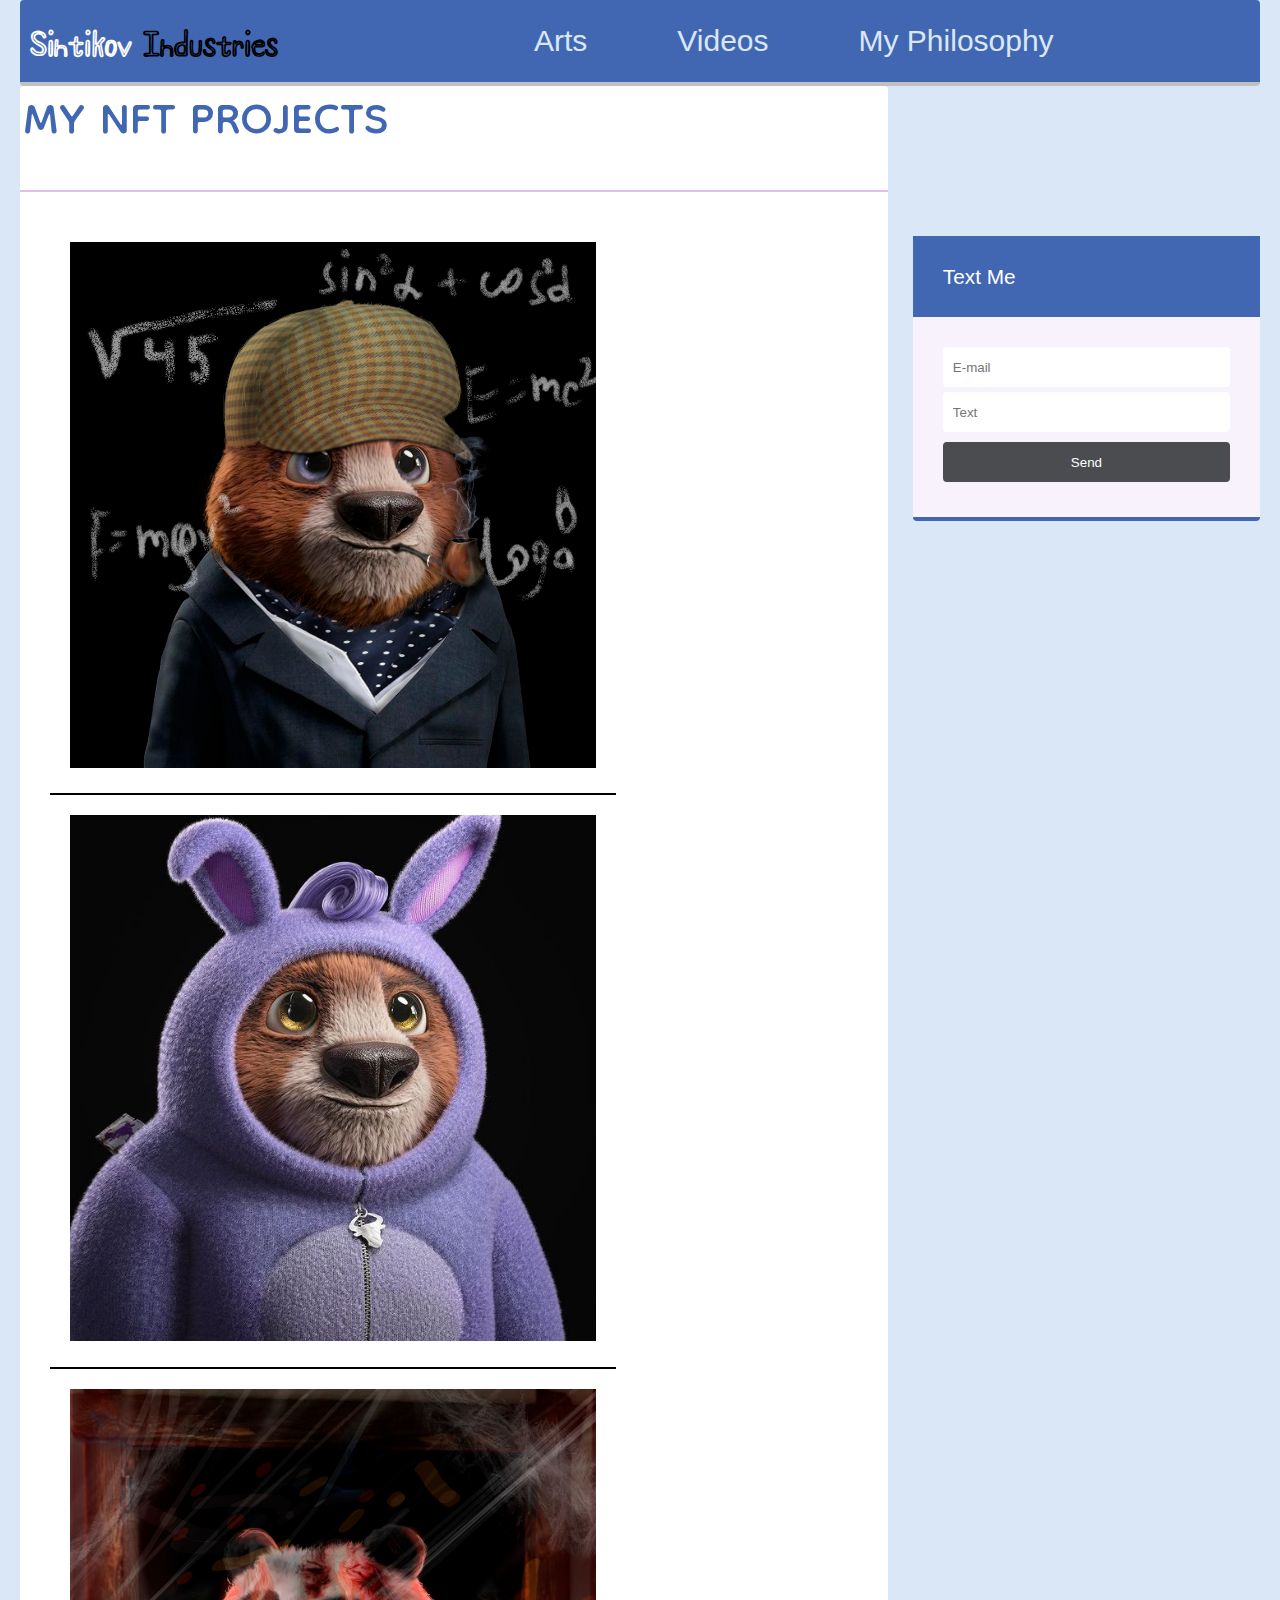
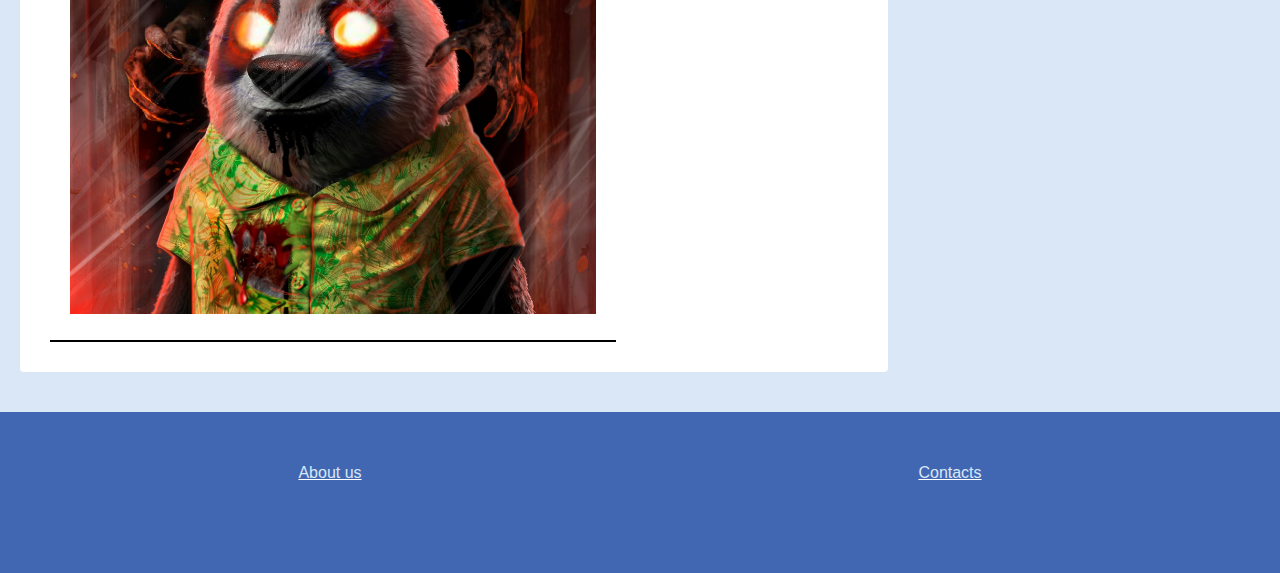
<file: index.html>
<!DOCTYPE html>
<html lang="en">
<head>
  <meta charset="UTF-8">
  <meta http-equiv="X-UA-Compatible" content="IE=edge">
  <meta name="viewport" content="width=device-width, initial-scale=1.0">
  <title>Professional editor</title>
  <link rel="stylesheet" href="css/style.css">
  <link rel="icon" type="image/x-icon" href="css/bootstrap/favicon.ico">
</head>
<body>
  <header>
    <div class="container">
      <nav>
        <div class="logo"><b>Sintikov</b><span><b>Industries</b></span></div>
        <ul class="menu">
          <a href="index.html" class="menu__li">
            <li>Arts</li>
          </a><a href="video.html" class="menu__li">
            <li>Videos</li>
          </a><a href="css/bootstrap/bootst.html" class="menu__li">
            <li>My Philosophy</li>
          </a>
        </ul>
      </nav>
    </div>
  </header>




  <div class="all">
    <div class="container">
      <main>
        <div class="promo">
          <div class="title">My NFT Projects</div>

        </div>
        <div class="articles">
          <article>
            <img class="imge" src="img/nft1.jpg" alt="Изображение" title="Изображение">
          </article>
          <article>
            <img class="imge" src="img/НФТ.jpg" alt="Изображение" title="Изображение">
          </article>
          <article>
            <img class="imge" src="img/зомби.jpg" alt="Изображение" title="Изображение">
          </article>
        </div>
      </main>


      <aside>
        <div class="aside">
          <div class="aside-title">Text Me</div>
          <div class="aside-content">
            <div class="register">
              <form class="register" action="" method="POST">
                <input class="input" name="email "type="email" placeholder="E-mail">
                <input class="input1" name="Text" type="Text" placeholder="Text">
                <input class="btn" type="submit" value="Send">
              </form>

            </div>
          </div>
        </div>

    </aside>
    </div>
  </div>


  <footer>
    <div class="container">
      <ul class="footer-menu">
        <li class="footer-menu__li"><a href="#">About us</a></li>
        <li class="footer-menu__li"><a href="#">Contacts</a></li>
      </ul>
    </div>
  </footer>

</body>
</html>
</file>
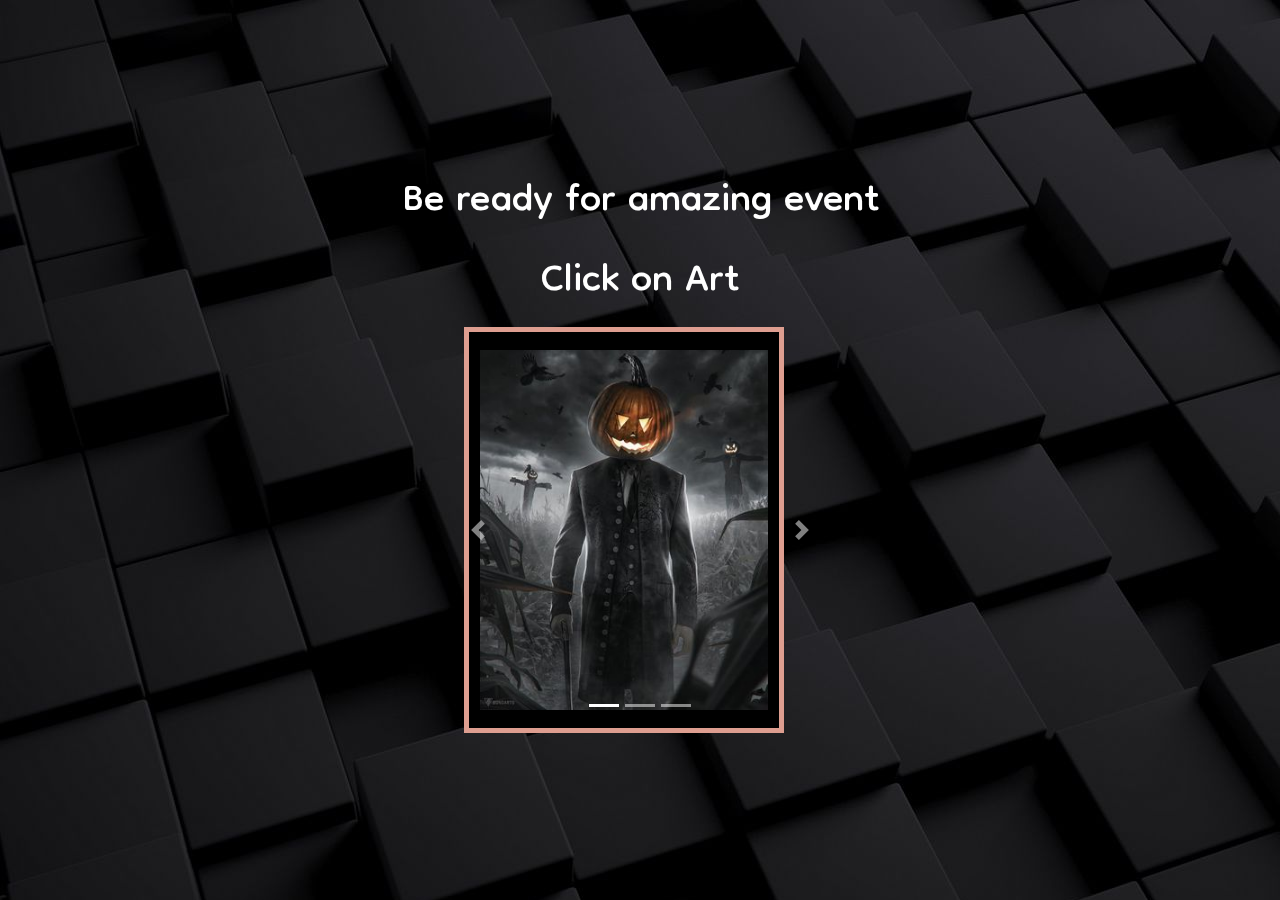
<file: homepage.html>
<!DOCTYPE html>
<html>
<head>
	<title>Home Page</title>
	<link rel="stylesheet" href="https://maxcdn.bootstrapcdn.com/bootstrap/4.0.0/css/bootstrap.min.css" >
	<link rel="stylesheet" href="https://cdnjs.cloudflare.com/ajax/libs/font-awesome/5.13.1/css/all.min.css" />
	<link rel="stylesheet" type="text/css" href="style.css">
  <link rel="icon" type="image/x-icon" href="css/bootstrap/favicon.ico">
</head>
<body>
	<div class="container">
		<div class="main-content">
			<h2 class="text-white">Be ready for amazing event</h2>
      <h3 class="text-white">Click on Art</h3>
      <div id="mySlider" class="carousel slide" data-ride="carousel">
    		<ol class="carousel-indicators">
    			<li data-target="#mySlider" data-slide-to="0" class="active"></li>
    			<li data-target="#mySlider" data-slide-to="1"></li>
    			<li data-target="#mySlider" data-slide-to="2"></li>
    		</ol>
    		<div class="carousel-inner">
<div class="carousel-item active">
          <div class="col-md-11">
          		<div class="wrapper">
                <a href="index.html">
                  <img src="img/4.jpg" alt="" class="d-block w-100">
                </a>
                   </div>
              </div>
    		</div>
        <div class="carousel-item">
          <div class="col-md-11">
          		<div class="wrapper">
                <a href="index.html"> <img src="img/5.jpg" alt="" class="d-block w-100"> </a>

          			</div>
              </div>
        </div>
        <div class="carousel-item">
          <div class="col-md-11">
          		<div class="wrapper">
    <a href="index.html"><img src="img/6.jpg" alt="" class="d-block w-100"> </a>
          			</div>
              </div>
        </div>
        </div>
    		<a href="#mySlider" class="carousel-control-prev" role="button" data-slide="prev">
    			<span class="carousel-control-prev-icon" aria-hidden="true"></span>
    			<span class="sr-only">Previous</span>
    		</a>
    		<a href="#mySlider" class="carousel-control-next" role="button" data-slide="next">
    			<span class="carousel-control-next-icon" aria-hidden="true"></span>
    			<span class="sr-only">Next</span>
    		</a>
    	</div>
	</div>
  <script src="https://code.jquery.com/jquery-3.3.1.slim.min.js" integrity="sha384-q8i/X+965DzO0rT7abK41JStQIAqVgRVzpbzo5smXKp4YfRvH+8abtTE1Pi6jizo"
	 crossorigin="anonymous"></script>
	<script src="https://cdnjs.cloudflare.com/ajax/libs/popper.js/1.14.3/umd/popper.min.js" integrity="sha384-ZMP7rVo3mIykV+2+9J3UJ46jBk0WLaUAdn689aCwoqbBJiSnjAK/l8WvCWPIPm49"
	 crossorigin="anonymous"></script>
	<script src="https://stackpath.bootstrapcdn.com/bootstrap/4.1.1/js/bootstrap.min.js" integrity="sha384-smHYKdLADwkXOn1EmN1qk/HfnUcbVRZyYmZ4qpPea6sjB/pTJ0euyQp0Mk8ck+5T"
	 crossorigin="anonymous"></script>
</body>
</html>
</file>
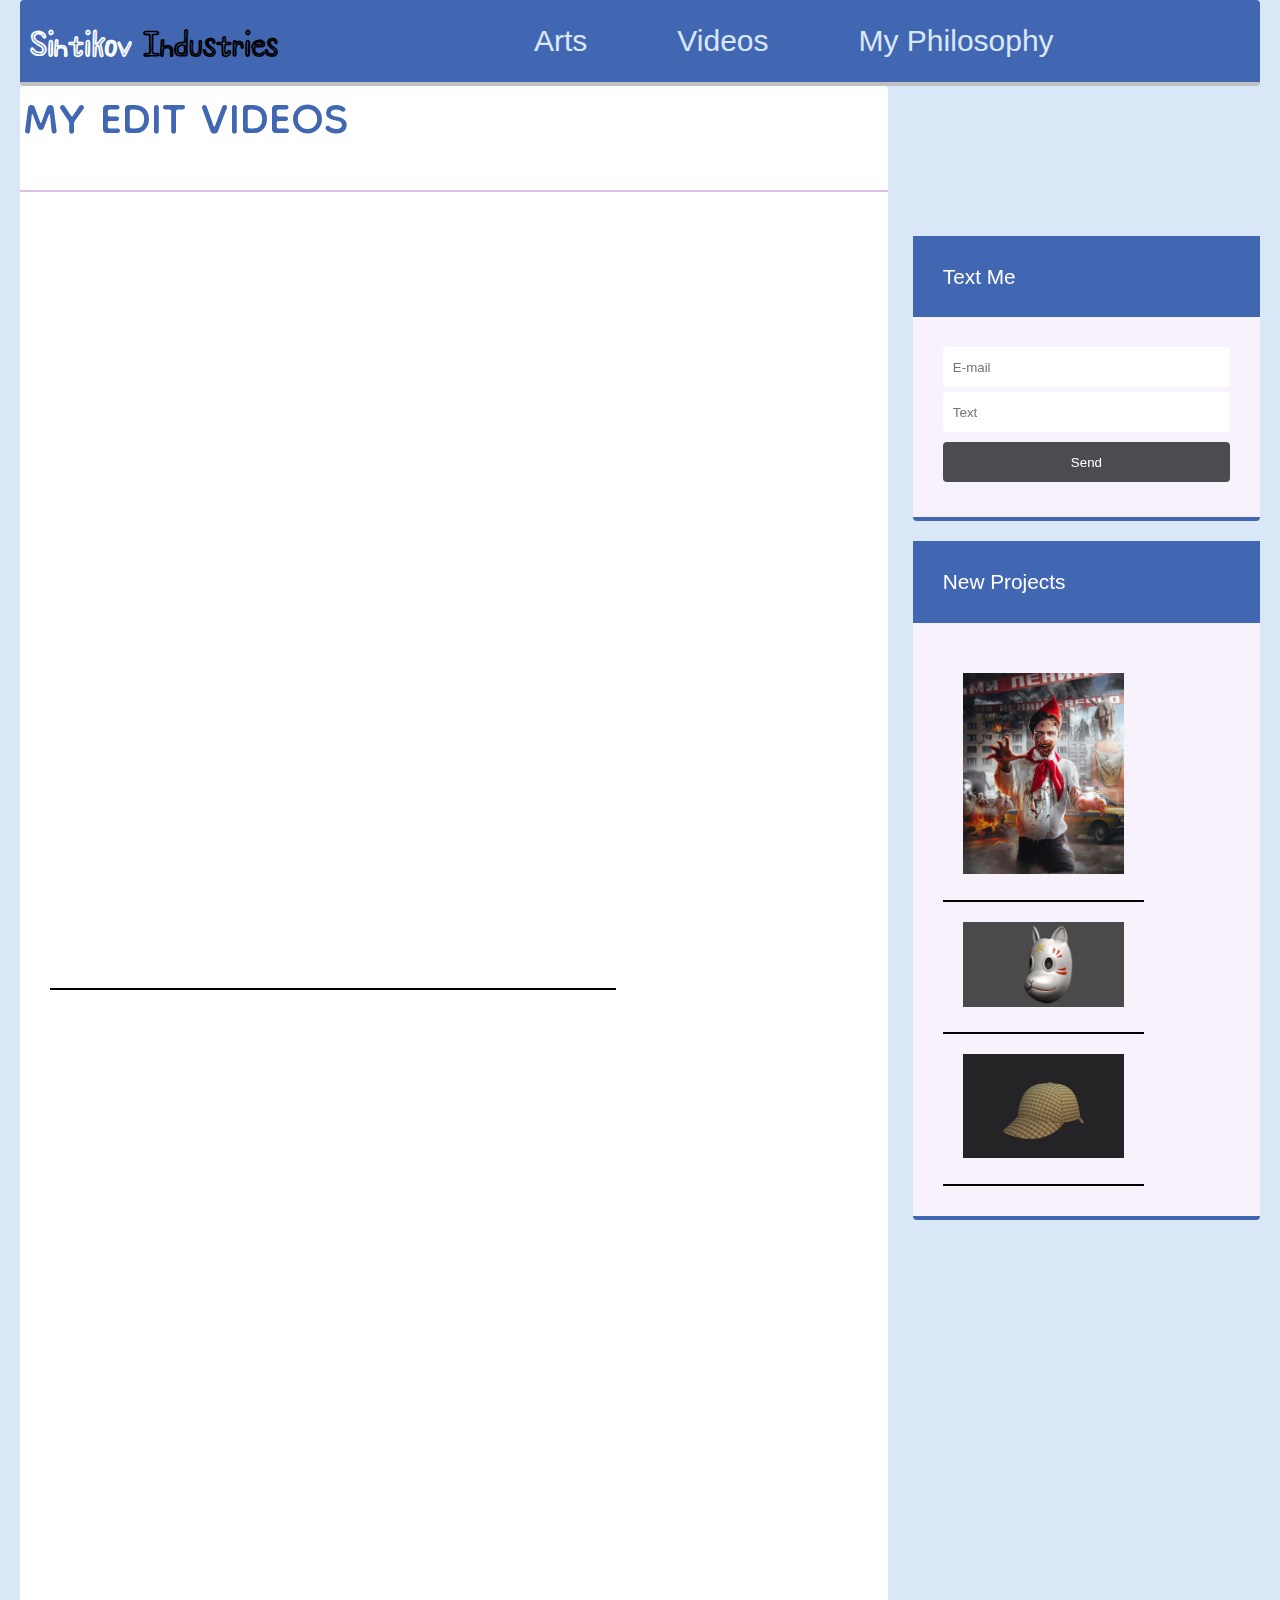
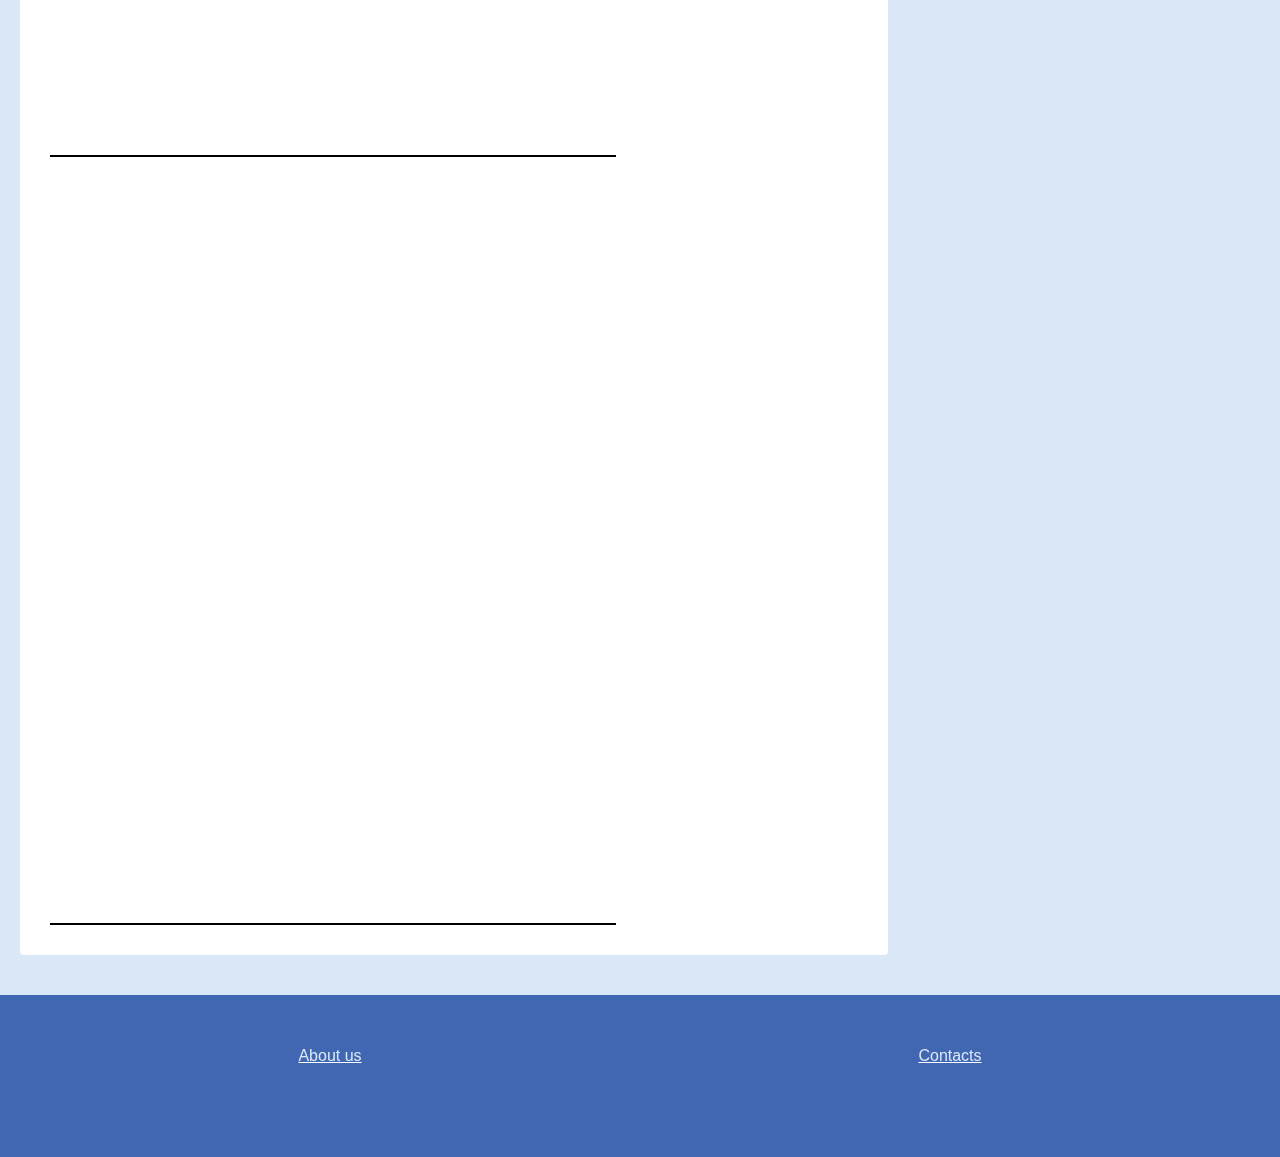
<file: video.html>
<!DOCTYPE html>
<html lang="en">
<head>
  <meta charset="UTF-8">
  <meta http-equiv="X-UA-Compatible" content="IE=edge">
  <meta name="viewport" content="width=device-width, initial-scale=1.0">
  <title>Professional editor</title>
  <link rel="stylesheet" href="css/style.css">
  <link rel="icon" type="image/x-icon" href=""css/bootstrap/favicon.ico"">
</head>
<body>
  <header>
    <div class="container">
      <nav>
        <div class="logo"><b>Sintikov</b><span><b>Industries</b></span></div>
        <ul class="menu">
          <a href="index.html" class="menu__li">
            <li>Arts</li>
          </a><a href="video.html" class="menu__li">
            <li>Videos</li>
          </a><a href="css/bootstrap/bootst.html" class="menu__li">
            <li>My Philosophy</li>
          </a>
        </ul>
      </nav>
    </div>
  </header>



  <div class="all">
    <div class="container">
      <main>

        <div class="promo">
          <div class="title">my edit videos</div>

        </div>
        <div class="articles">
          <article>
            <iframe width="720" height="720" src="https://www.youtube.com/embed/rf0mJGzxqtU" title="YouTube video player" frameborder="0" allow="accelerometer; autoplay; clipboard-write; encrypted-media; gyroscope; picture-in-picture" allowfullscreen></iframe>
          </article>
          <article>
            <iframe width="720" height="720" src="https://www.youtube.com/embed/3m1AXe7Cogs" title="YouTube video player" frameborder="0" allow="accelerometer; autoplay; clipboard-write; encrypted-media; gyroscope; picture-in-picture" allowfullscreen></iframe>
          </article>
          <article>
            <iframe width="720" height="720" src="https://www.youtube.com/embed/KBcQEMwI8ps" title="YouTube video player" frameborder="0" allow="accelerometer; autoplay; clipboard-write; encrypted-media; gyroscope; picture-in-picture" allowfullscreen></iframe>
          </article>
        </div>
      </main>


      <aside>
        <div class="aside">
          <div class="aside-title">Text Me</div>
          <div class="aside-content">
            <div class="register">
              <form class="register" action="" method="POST">
                <input class="input" name="email "type="email" placeholder="E-mail">
                <input class="input" name="Text" type="Text" placeholder="Text">
                <input class="btn" type="submit" value="Send">
              </form>

            </div>
          </div>
        </div>

        <div class="aside">
          <div class="aside-title">New Projects</div>
          <div class="aside-content">
            <article>
              <img class="imge" src="img/3.jpg" alt="Изображение" title="Изображение">
            </article>
            <article>
              <img class="imge" src="img/2.jpg" alt="Изображение" title="Изображение">
            </article>
            <article>
              <img class="imge" src="img/1.jpg" alt="Изображение" title="Изображение">
            </article>
          </div>
        </div>
    </aside>
    </div>
  </div>


  <footer>
    <div class="container">
      <ul class="footer-menu">
        <li class="footer-menu__li"><a href="#">About us</a></li>
        <li class="footer-menu__li"><a href="#">Contacts</a></li>
      </ul>
    </div>
  </footer>

</body>
</html>
</file>
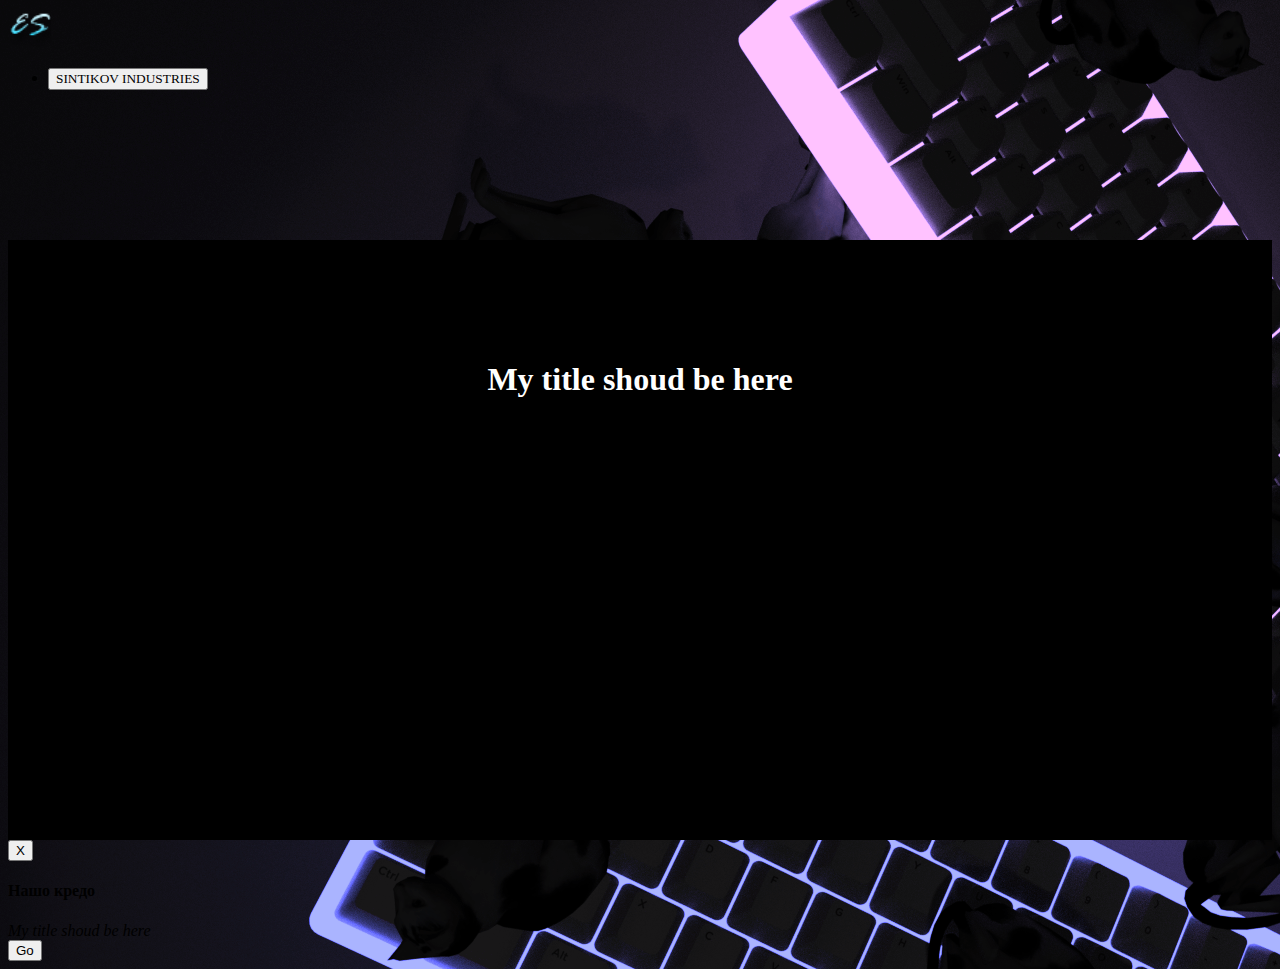
<file: css/bootstrap/bootst.html>
<!DOCTYPE html>
<html lang="en">
<head>
    <meta charset="UTF-8">
    <meta http-equiv="X-UA-Compatible" content="IE=edge">
    <meta name="viewport" content="width=device-width, initial-scale=1.0">
    <link href="https://cdn.jsdelivr.net/npm/bootstrap@5.1.3/dist/css/bootstrap.min.css" rel="stylesheet" integrity="sha384-1BmE4kWBq78iYhFldvKuhfTAU6auU8tT94WrHftjDbrCEXSU1oBoqyl2QvZ6jIW3" crossorigin="anonymous">
    <style media="screen">
      a {
        color: white;
        text-decoration: none;
      }
    </style>
    <title>Наша Миссия</title>
    <link rel="icon" type="image/x-icon" href="favicon.ico">
</head>
<body style="background-image: url(Cartin/carta.jpg) ;">
    <nav class="navbar fixed-top navbar-expand-lg navbar-dark bg-dark">
        <div class="container">
          <a class="header--logo" href="index.html"  >
            <img src="Cartin\logo.png" alt="Sintikov" height="40px"; margin-left="10px"; >
            </a>

            <div class="collapse navbar-collapse" id="navbarContent">
            <ul class="navbar-nav me-auto ms-2">
             <li class="nav-item">
            <button class="btn btn-dark" data-bs-toggle="modal" data-bs-target="#myModal">
<font face="Lucida Console" > SINTIKOV INDUSTRIES</font>
              </button>
        </li>
    </ul>
           </div>
       </div>
    </nav>
    <div class="container">
        <div class="col-md-5" style=" padding-top: 100px ; text-align: center; color: white; margin-top: 150px; height: 500px; weight: 400px; background-color: black" >
           <h1 class="col-md-5;">
My title shoud be here
              <h1/>
        </div>
        </div>
        <div id="myModal" class="modal fade" tabindex="-1">
            <div class="modal-dialog">
                <div class="modal-content">
                    <div class="modal-header">
                        <button type="button" class="close" data-bs-dismiss="modal" aria-label="Close">X</button>
                        <h4 class="modal-title">Нашо кредо</h4>
                    </div>
                    <div class="modal-body">
                        <i>My title shoud be here</i>
                    </div>
                    <div class="modal-footer">
                        <button type="button" class="btn btn-danger" data-bs-dismiss="modal" aria-label="Go">
                            Go
                        </button>
                    </div>
                </div>
            </div>
        </div>
    </div>
 <script src="https://cdn.jsdelivr.net/npm/bootstrap@5.1.3/dist/js/bootstrap.bundle.min.js" integrity="sha384-ka7Sk0Gln4gmtz2MlQnikT1wXgYsOg+OMhuP+IlRH9sENBO0LRn5q+8nbTov4+1p" crossorigin="anonymous"></script>
</body>
</html>
</file>
<file: css/style.css>
@import url('https://fonts.googleapis.com/css2?family=Bebas+Neue&family=Josefin+Sans:ital,wght@1,700&family=Shizuru&display=swap');
@import url('https://fonts.googleapis.com/css2?family=Dongle&family=Josefin+Sans:ital,wght@1,500&display=swap');
* {
    margin: 0;
    padding: 0;
    box-sizing: border-box;

}
body {
  height: 100%;
  width: 100%;
  font-size: 1em;
  background:  #dae7f7;
  font-family: "Segoe UI",sans-serif;
  line-height: 135%;
  color: white;
}
a {
    color: #dae7f7;
    text-decoration: none;
}
.container {
    width: 1240px;
    margin: 0 auto;
}
nav {
    display: flex;
    align-items: center;
    justify-content: start;
    background: #4267B2;
    padding: 10px;
    border-bottom: 4px solid silver;
    border-radius: 4px;
}
.logo {
    margin-right: 180px;
    font-size: 30px;
    font-family: 'Shizuru', cursive;
}
.logo span {
    margin-left: 5px;
    color: black;
    padding: 6px;

    border-radius: 3px;
}
.menu {
    margin-left: 50px;
    display: flex;
    align-items: center;

}
.menu__li {
    padding: 20px;
    list-style: none;
    cursor: pointer;
    border-radius: 10px;
    font-size: 30px;
    margin-right: 50px;
}
.menu__li:last-child {
    margin-right: 0;
}
.menu__li:hover {
    background: #d3bbed;
}
.menusec {
    margin-top: 10px;
    margin-bottom: 20px;
    display: flex;
    align-items: center;
    justify-content: center;
}
.menusec__li {
    margin-top: 20px;
    padding: 10px;
    list-style: none;
    margin-right: 20px;
    background: #898F9C;
    border-radius: 5px;
}
.menusec__li {
    color: black;
}
.menusec__li:hover {
    background: grey;
}
.menusec__li:last-child {
    margin-right: 0;
}

.all .container {
    display: flex;
    align-items: flex-start;
    justify-content: space-between;
}

main {
    width: 70%;
    height: 100%;
    background: white;
    border-radius: 4px;
}
aside {
    padding-top: 150px;
    width: 28%;
    height: 100%;
}
.aside {
    background: #f7f2fc;
    border-bottom: 4px solid #4267B2;

    margin-bottom: 20px;
    border-radius: 4px;
}
.aside:last-child {
    margin-bottom: 0;
}
.aside-title {
    padding: 30px;
    font-size: 1.3em;
    color: white;
    background: #4267B2;
}
.aside-content {
    padding: 30px;
}
.articles {
    padding: 30px;
}
article {
    width: 70%;
    padding: 20px;
    border-bottom: 2px black solid;
}
article img {
    width: 100%;
}
article iframe {
    width: 100%;
}
article:last-child {
    border-bottom: -5 ;
}
.main-menu {
    display: flex;
    align-items: center;
    justify-content: start;
    background: #dfc1e6;
    border-radius: 4px;
    font-size: 1.3em;
}
.main-menu__li {
    font-weight: bold;
    padding: 30px;
    color: #dfc1e6;
}
.main-menu__li:hover {
    background: #dfc1e6;
}
.main-title {
    padding: 30px;
    background: #4267B2;
    font-size: 1.3em;
}
.title {
    margin-top: 25px;
    margin-bottom: 50px;
    weight: 70px;
    font-size: 70px;
    color: #4267B2;

    font-family: 'Dongle', cursive;
    text-transform: uppercase;
}
.promo {
    padding: 3px;
    padding-bottom: 5px;
    border-bottom: 2px solid #dfc1e6;
}
.search {
    width: 100%;
    height: 40px;
    display: flex;
    align-items: center;
}
.search .btn {
    height: 100%;
}
.search input {
    width: 94%;
    height: 100%;
    margin-right: 2px;
    padding-left: 10px;
    border: none;
    border-radius: 2px;
    outline-color: #e4ecf5;
}
.search .btn {
    width: 5%;
    padding: 10px;
    border: none;
    background: #d9eafc;
    cursor: pointer;
    border-radius: 2px;
}
.search .btn:hover {
    background: white;
}
.search img {
    height: 100%;
}

footer {
    margin-top: 40px;
    padding-top: 50px;
    padding-bottom: 90px;
    background: #4267B2;
    height: 100%;
}
.footer-menu {
    display: flex;
    align-items: center;
    justify-content: space-around;
}
.footer-menu__li {
    list-style: none;
    cursor: pointer;
    text-decoration: underline;
}
.footer-menu__li:hover {
    text-decoration: none;
}

.register form {
    display: flex;
    flex-direction: column;
    align-items: center;
    justify-content: center;
}
.register input {
    width: 100%;
    height: 40px;
    margin-bottom: 5px;
    border-radius: 4px;
    border: none;
}
.input {
    width: 100%;
    height: 40px;
    border: none;
    border-radius: 4px;
    padding-left: 10px;
    outline-color: #4267B2;
}
.input1 {
    width: 100%;
    height: 100px;
    border: none;
    border-radius: 7px;
    padding-left: 10px;
    outline-color: #4267B2;
}
.btn {
    width: 100%;
    height: 40px;
    border: none;
    border-radius: 4px;
    cursor: pointer;
}
.register .btn {
    width: 100%;
    margin-top: 5px;
    cursor: pointer;
    background-color: #4b4c50;
    color:white;
}
.register .btn:hover {
    background-color: #d9eafc;
}
.register span a {
    color: #d9eafc;
    text-decoration: underline;
}
.register span a:hover {
    text-decoration: none;
}
</file>
<file: style.css>
@import url('https://fonts.googleapis.com/css2?family=Dongle&family=Josefin+Sans:ital,wght@1,500&display=swap');
body{
	background-image: url('img/bg.jpg');
  font-family: "Dongle";
}
.text-white{
  font-size: 60px;

}
.main-content{
	display: flex;
	flex-direction: column;
	justify-content: center;
	align-items: center;
	height: 100vh;
}
.wrapper{
	padding: 18px 11px 18px 11px;
	color: #fff;
  border: 5px solid #de9e90;
	background-color: #000000;
	transition: 0.3s;
}
.wrapper:hover{
	border: 2px solid #a01919;
	box-shadow: 0px 0px 20px #a01919;
	-webkit-transform: scale(1.025);
	-ms-transform: scale(1.025);
	transform: scale(1.025);
	transition: 0.3s;
}
</file>
